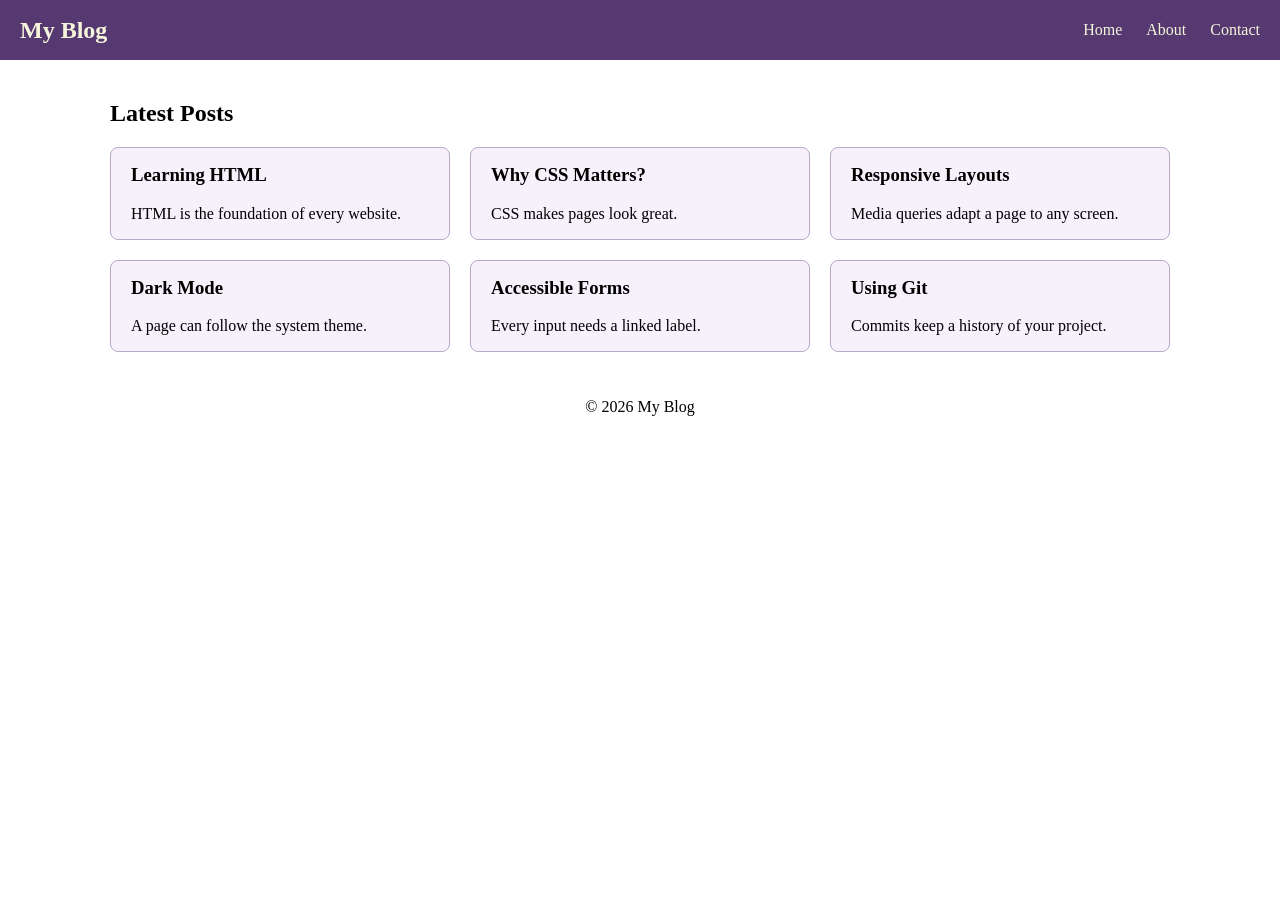
<file: index.html>
<!DOCTYPE html>
<html lang="en">
<head>
    <meta charset="UTF-8">
    <meta name="viewport" content="width=device-width, initial-scale=1.0">
    <title>My Portfolio</title>
    <link  href="css/style.css" rel="stylesheet">
</head>
<body >
    <header class = "nav-bar">
        <h1>My Blog</h1>
        <nav>
            <ul>
                <li> 
                    <a href="index.html">Home</a>
                </li>
                <li> 
                    <a href="about.html">About</a> 
                </li>
                <li> 
                    <a href="contact.html">Contact</a> 
                </li>
           
            </ul>
        </nav>
    </header>
    <main class="wide">
    <section>
        <h2>Latest Posts</h2>

        <div class="grid">
            <article class="card"><h3>Learning HTML</h3><p>HTML is the foundation of every website.</p></article>
            <article class="card"><h3>Why CSS Matters?</h3><p>CSS makes pages look great.</p></article>
            <article class="card"><h3>Responsive Layouts</h3><p>Media queries adapt a page to any screen.</p></article>
            <article class="card"><h3>Dark Mode</h3><p>A page can follow the system theme.</p></article>
            <article class="card"><h3>Accessible Forms</h3><p>Every input needs a linked label.</p></article>
            <article class="card"><h3>Using Git</h3><p>Commits keep a history of your project.</p></article>
        </div>

    </section>
</main>
    <footer>
        <p>&copy; 2026 My Blog</p>
    </footer>
</body>
</html>
</file>
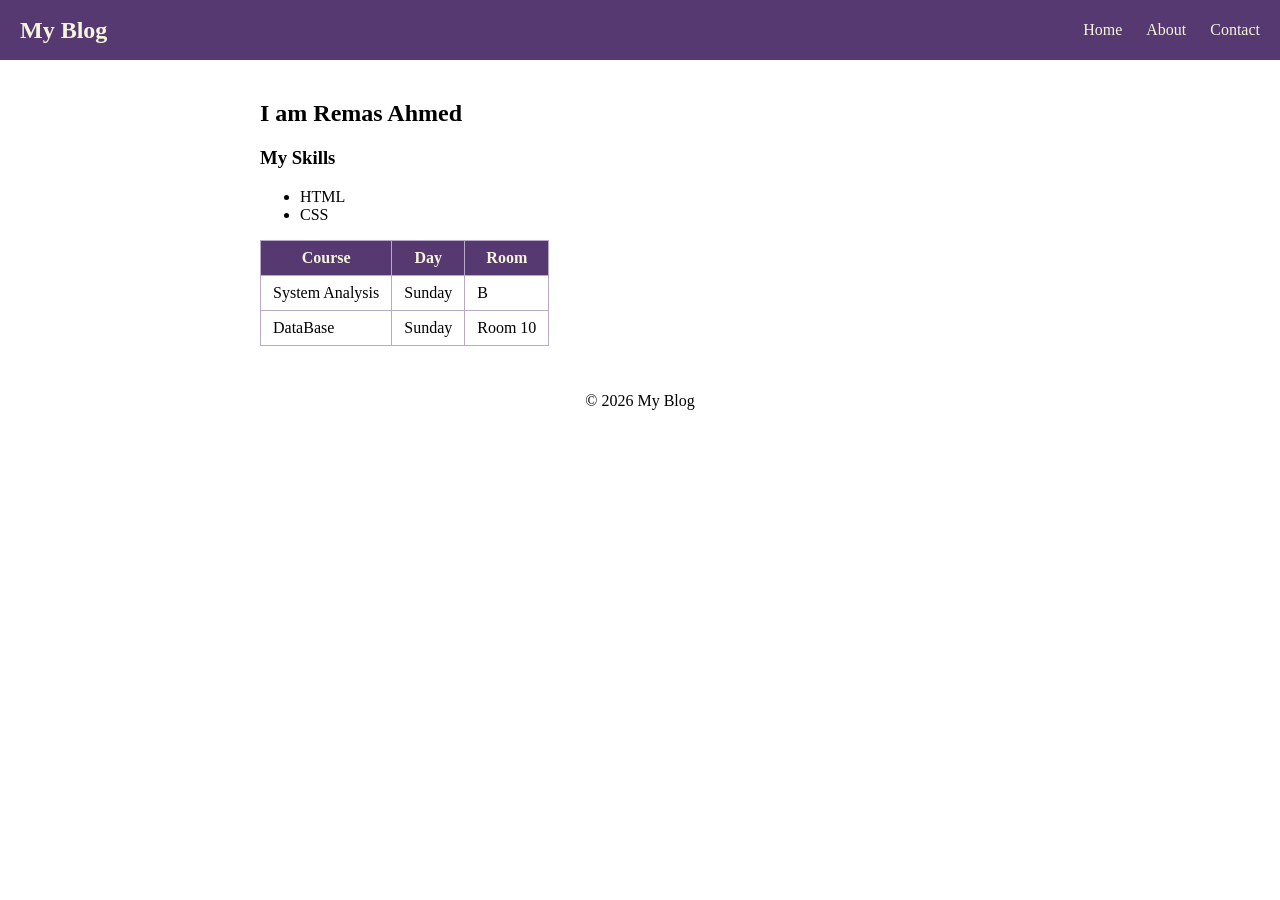
<file: about.html>
<!DOCTYPE html>
<html lang="en">
<head>
    <meta charset="UTF-8">
    <meta name="viewport" content="width=device-width, initial-scale=1.0">
    <title>About Me</title>
    <link  href="/css/style.css" rel="stylesheet">
</head>
<body>
    <header class = "nav-bar">
        <h1>My Blog</h1>
        <nav>
            <ul>
                <li><a href="index.html">Home</a></li>
                <li><a href="about.html">About</a></li>
                <li><a href="contact.html">Contact</a></li>
            </ul>         
        </nav>
    </header>
    <main>
      <h2>I am Remas Ahmed </h2>
      <h3>My Skills</h3>
      <ul>
        <li>HTML</li>
        <li>CSS</li>
      </ul>
      <table> 
        <thead> 
            <tr>
                <th>Course</th><th>Day</th><th>Room</th>
            </tr>
        </thead>
        <tbody>
            <tr>
                <td>System Analysis </td> <td>Sunday</td><td>B</td>
            </tr>
            <tr>
                <td>DataBase</td><td>Sunday</td><td>Room 10</td>
            </tr>
        </tbody>
      </table>
    </main>
    <footer>
        <p>&copy; 2026 My Blog</p>
    </footer>
</body>
</html>
</file>
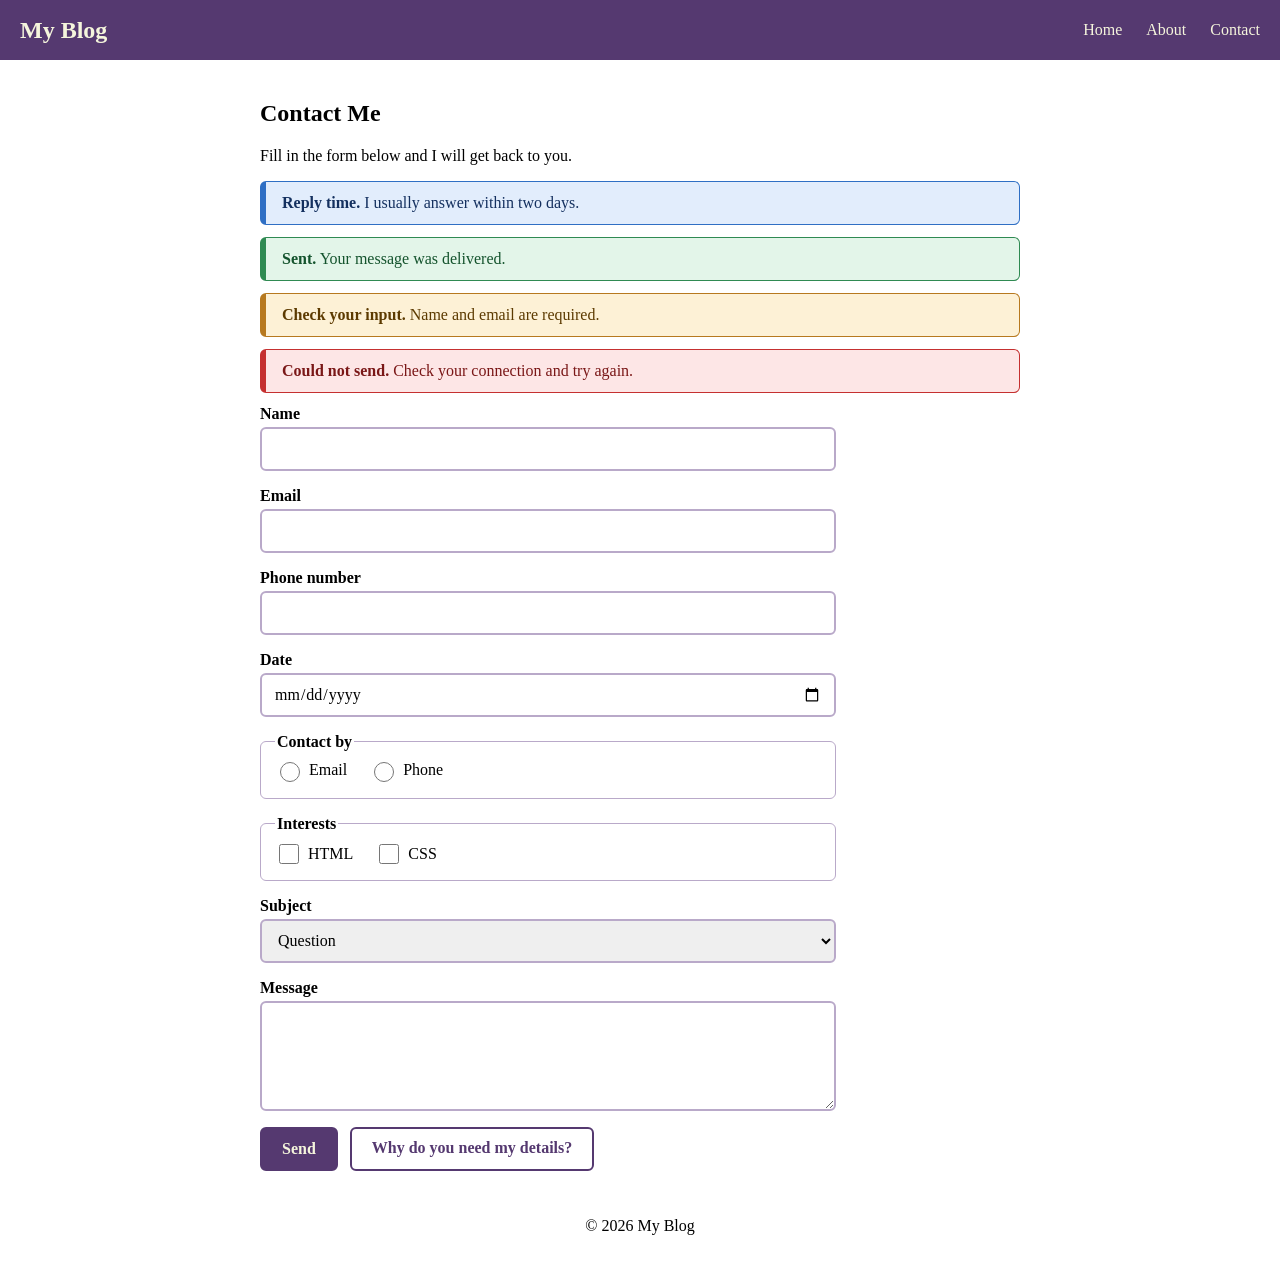
<file: contact.html>
<!DOCTYPE html>
<html lang="en">
<head>
    <meta charset="UTF-8">
    <meta name="viewport" content="width=device-width, initial-scale=1.0">
    <title>Contact Me</title>
    <link  href="css/style.css" rel="stylesheet">
</head>
<body>
    <header class = "nav-bar">
        <h1>My Blog</h1>
        <nav>
            <ul>
                <li> 
                    <a href="index.html">Home</a>
                </li>
                <li> 
                    <a href="about.html">About</a> 
                </li>
                <li> 
                    <a href="contact.html">Contact</a> 
                </li>
           
            </ul>
        </nav>
    </header>
    <main>
    <h2>Contact Me</h2>
    <p>Fill in the form below and I will get back to you.</p>

    <!-- Alerts -->
    <div class="alert alert-info" role="status"><strong>Reply time.</strong> I usually answer within two days.</div>
    <div class="alert alert-success" role="status"><strong>Sent.</strong> Your message was delivered.</div>
    <div class="alert alert-warning" role="alert"><strong>Check your input.</strong> Name and email are required.</div>
    <div class="alert alert-error" role="alert"><strong>Could not send.</strong> Check your connection and try again.</div>

    <!-- Form -->
    <form class="form" action="#" method="post">
        <div class="field">
            <label for="name">Name</label>
            <input type="text" id="name" name="name" autocomplete="name" required>
        </div>
        <div class="field">
            <label for="email">Email</label>
            <input type="email" id="email" name="email" autocomplete="email" required>
        </div>
        <div class="field">
            <label for="phone">Phone number</label>
            <input type="tel" id="phone" name="phone" autocomplete="tel">
        </div>
        <div class="field">
            <label for="date">Date</label>
            <input type="date" id="date" name="date">
        </div>

        <fieldset>
            <legend>Contact by</legend>
            <label class="choice"><input type="radio" name="method" value="email"> Email</label>
            <label class="choice"><input type="radio" name="method" value="phone"> Phone</label>
        </fieldset>

        <fieldset>
            <legend>Interests</legend>
            <label class="choice"><input type="checkbox" name="interest" value="html"> HTML</label>
            <label class="choice"><input type="checkbox" name="interest" value="css"> CSS</label>
        </fieldset>

        <div class="field">
            <label for="subject">Subject</label>
            <select id="subject" name="subject">
                <option>Question</option>
                <option>Feedback</option>
            </select>
        </div>
        <div class="field">
            <label for="message">Message</label>
            <textarea id="message" name="message" rows="5"></textarea>
        </div>

        <div class="actions">
            <button type="submit" class="btn">Send</button>
            <a class="btn btn-secondary" href="#modal" role="button">Why do you need my details?</a>
        </div>
    </form>

    <!-- CSS-only modal -->
    <div class="modal" id="modal" role="dialog" aria-modal="true" aria-labelledby="modal-title">
        <a class="modal-backdrop" href="#" aria-label="Close dialog" tabindex="-1"></a>
        <div class="modal-box">
            <h2 id="modal-title">Your details</h2>
            <p>Your name and email are only used to reply to your message.</p>
            <div class="actions"><a class="btn" href="#">Got it</a></div>
        </div>
    </div>
</main>
        
    

    <footer>
        <p>&copy; 2026 My Blog</p>
    </footer>
</body>
</html>
</file>
<file: css/style.css>
/*     
  general page style 
*/
html , body {
    height : 100% ;
    width : 100% ;
    margin : 0px;
    padding : 0px ;
}

*{
    box-sizing: border-box;
    font-family :Georgia, 'Times New Roman', Times, serif ;
}
/* 
Navigation bar 
*/

.nav-bar{
    border : 0px;
    background-color: rgba(85, 57, 112, 0.808);

    position: fixed;
    top: 0px;
    right: 0px;
    left: 0px;
    z-index: 1030;
    padding-left: 20px;
    padding-right: 20px;
    height : 60px;
    display: flex;
    align-items: center;
    justify-content: space-between;
}

.nav-bar h1 {
  margin: 0;
  font-size: 1.5rem;
  color:beige;
}

.nav-bar ul {
  list-style: none;           /* remove bullets */
  margin: 0;
  padding: 0;
  display: flex;              /* horizontal links */
  gap: 1.5rem;
}

.nav-bar a {
  text-decoration: none;
  color: beige;
}

/* push the page content below the fixed bar */
body {
  padding-top: 60px;          /* same as the nav-bar height */
}
main {
  max-width: 800px;
  margin: 0 auto;
  padding: 20px;
}

footer {
  text-align: center;
  padding: 10px;
}
table {
    border-collapse: collapse;
}

th, td {
    border: 1px solid beige;
    padding: 8px 12px;
}

th {
    background-color: rgb(85, 57, 112);
    color: beige;
}
/* ===== Fixes ===== */
.nav-bar { background-color: #553970; }
main.wide { max-width: 1100px; }
.sr-only { position: absolute; width: 1px; height: 1px; overflow: hidden; clip: rect(0 0 0 0); white-space: nowrap; }
:focus-visible { outline: 3px solid #b45309; outline-offset: 3px; }
a { color: #553970; }
.nav-bar a { color: beige; }
th, td { border-color: #b9a9c9; }

/* ===== Responsive grid ===== */
.grid { display: grid; grid-template-columns: 1fr; gap: 20px; }
@media (min-width: 768px)  { .grid { grid-template-columns: repeat(2, 1fr); } }
@media (min-width: 1024px) { .grid { grid-template-columns: repeat(3, 1fr); } }
.card { background: #f6f1fa; border: 1px solid #b9a9c9; border-radius: 8px; padding: 16px 20px; }
.card h3 { margin-top: 0; }
.card p { margin-bottom: 0; }

/* ===== Buttons and form elements ===== */
.btn {
  display: inline-block; font-size: 1rem; font-weight: bold;
  min-height: 44px; padding: 10px 20px;
  color: beige; background: #553970; border: 2px solid #553970;
  border-radius: 6px; text-decoration: none; cursor: pointer;
}
.btn:hover { filter: brightness(1.2); }
.btn-secondary { background: transparent; color: #553970; }
.actions { display: flex; flex-wrap: wrap; gap: 12px; margin-top: 16px; }

.form { max-width: 36rem; }
.field { display: flex; flex-direction: column; gap: 4px; margin-bottom: 16px; }
label, legend { font-weight: bold; }
fieldset { border: 1px solid #b9a9c9; border-radius: 6px; margin: 0 0 16px; padding: 8px 14px 12px; }
.choice { display: inline-flex; align-items: center; gap: 6px; margin-right: 18px; font-weight: normal; }
.choice input { width: 20px; height: 20px; accent-color: #553970; }
input[type="text"], input[type="email"], input[type="tel"], input[type="date"], select, textarea {
  width: 100%; min-height: 44px; padding: 8px 12px; font-size: 1rem;
  border: 2px solid #b9a9c9; border-radius: 6px;
}

/* ===== Alerts ===== */
.alert { margin-bottom: 12px; padding: 12px 16px; border: 1px solid; border-left-width: 6px; border-radius: 6px; }
.alert-success { background: #e3f5e9; color: #14532d; border-color: #2f8a52; }
.alert-info    { background: #e2edfc; color: #14305f; border-color: #2f6fc4; }
.alert-warning { background: #fdf1d6; color: #5c3a00; border-color: #b7791f; }
.alert-error   { background: #fde6e6; color: #7a1717; border-color: #c53030; }

/* ===== CSS-only modal ===== */
.modal { display: none; position: fixed; inset: 0; z-index: 2000; align-items: center; justify-content: center; padding: 16px; }
.modal:target { display: flex; }
.modal-backdrop { position: absolute; inset: 0; background: rgba(0, 0, 0, .65); }
.modal-box { position: relative; width: min(100%, 28rem); background: #fff; color: #241c2e; border: 2px solid #553970; border-radius: 8px; padding: 24px; }
.modal-box h2 { margin-top: 0; }

/* ===== Dark mode ===== */
@media (prefers-color-scheme: dark) {
  body { background: #16121c; color: #f0ecf5; }
  a { color: #d2b8f0; }
  .nav-bar { background-color: #3b2750; }
  .nav-bar a { color: beige; }
  th, td { border-color: #5a4a6e; }
  th { background-color: #3b2750; }
  .card { background: #221b2d; border-color: #5a4a6e; }
  fieldset { border-color: #5a4a6e; }
  input[type="text"], input[type="email"], input[type="tel"], input[type="date"], select, textarea {
    background: #16121c; color: #f0ecf5; border-color: #5a4a6e;
  }
  .btn { background: #3b2750; border-color: #d2b8f0; }
  .btn-secondary { background: transparent; color: #d2b8f0; }
  .modal-box { background: #16121c; color: #f0ecf5; border-color: #d2b8f0; }
  :focus-visible { outline-color: #fbbf24; }
  .alert-success { background: #12301f; color: #c6f0d4; border-color: #3fae6a; }
  .alert-info    { background: #14264a; color: #cfe0fb; border-color: #5b92e0; }
  .alert-warning { background: #3a2a08; color: #fde7b0; border-color: #d9a441; }
  .alert-error   { background: #3c1616; color: #fbd0d0; border-color: #e06666; }
}
</file>
